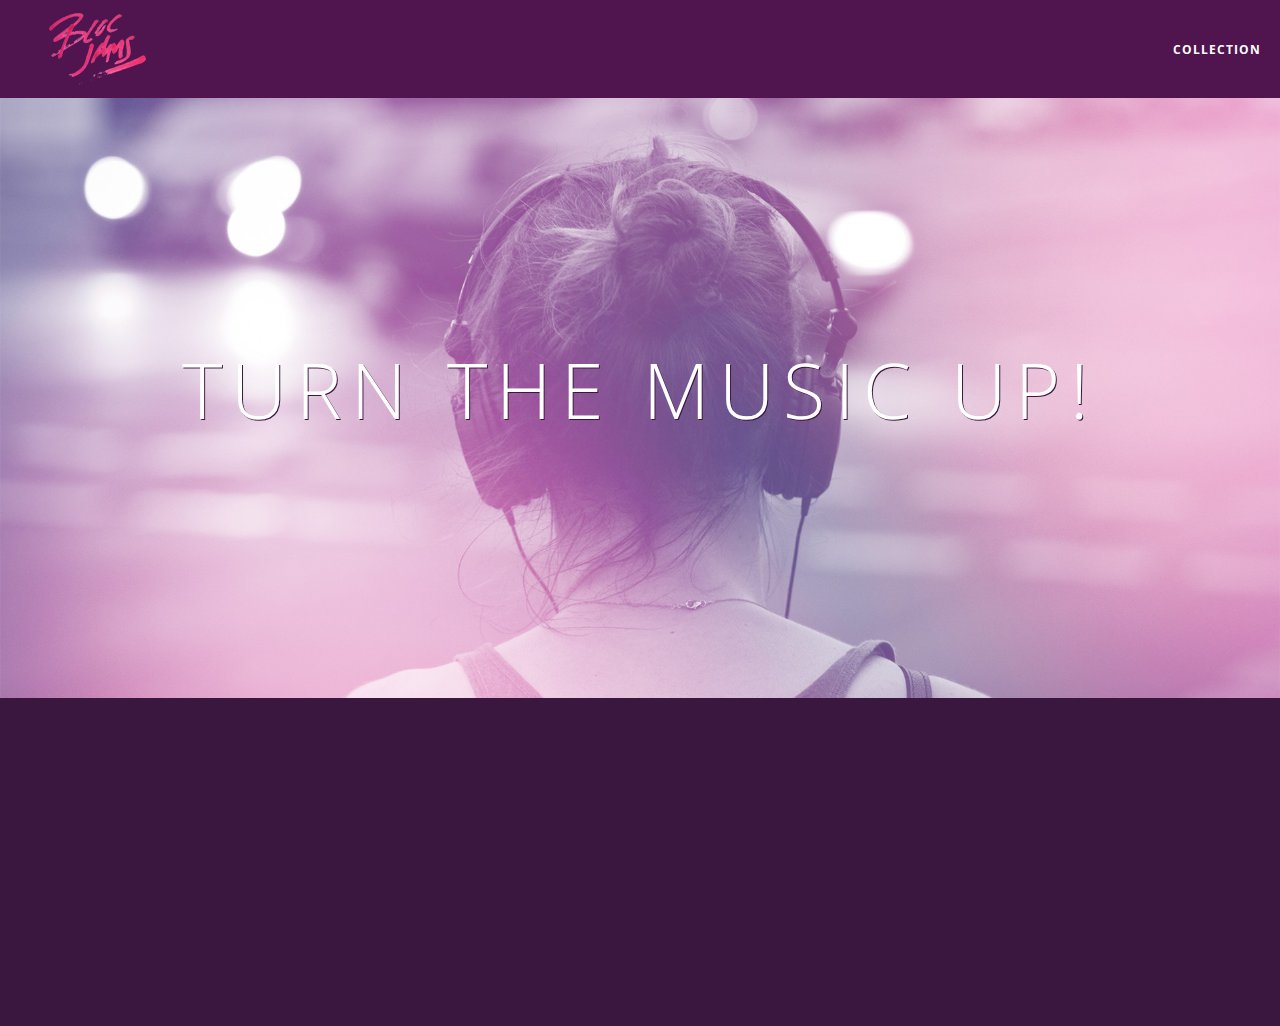
<file: index.html>
<!DOCTYPE html>
<html>
<head>
  <title>Bloc Jams</title>
  <meta name="viewport" content="width=device-width, initial-scale=1">
  <link rel="stylesheet" type="text/css" href="http://fonts.googleapis.com/css?family=Open+Sans:400,800,600,700,300">
  <link rel="stylesheet" type="text/css" href="http://code.ionicframework.com/ionicons/2.0.1/css/ionicons.min.css">
  <link rel="stylesheet" type="text/css" href="styles/normalize.css">
  <link rel="stylesheet" type="text/css" href="styles/main.css">
  <link rel="stylesheet" type="text/css" href="styles/landing.css">
</head>
<body class="landing">
  <nav class="navbar"> <!-- navigation bar -->
    <a href="index.html" class="logo">
      <img src="assets/images/bloc_jams_logo.png" alt="bloc jams logo">
    </a>
    <div class="links-container">
      <a href="collection.html" class="navbar-link">collection</a>
    </div>
  </nav>
  <section class="hero-content"> <!-- hero content -->
    <h1 class="hero-title">Turn the music up!</h1>
  </section>
  <section class="selling-points container clearfix"> <!-- selling points -->
    <div class="point column third">
      <span class="ion-music-note"></span>
      <h5 class="point-title">Choose your music</h5>
      <p class="point-description">The world is full of music; why should you have to listen to music that someone else chose?</p>
    </div>
    <div class="point column third">
      <span class="ion-radio-waves"></span>
      <h5 class="point-title">Unlimited, streaming, ad-free</h5>
      <p class="point-description">No arbitrary limits. No distractions.</p>
    </div>
    <div class="point column third">
      <span class="ion-iphone"></span>
      <h5 class="point-title">Mobile enabled</h5>
      <p class="point-description">Listen to your music on the go. This streaming service is available on all mobile platforms.</p>
    </div>
  </section>
  <script src="https://code.jquery.com/jquery-2.1.3.min.js"></script>
  <script src="scripts/landing.js"></script>
  <!-- animatePoints(); -->
</body>
</html>
</file>
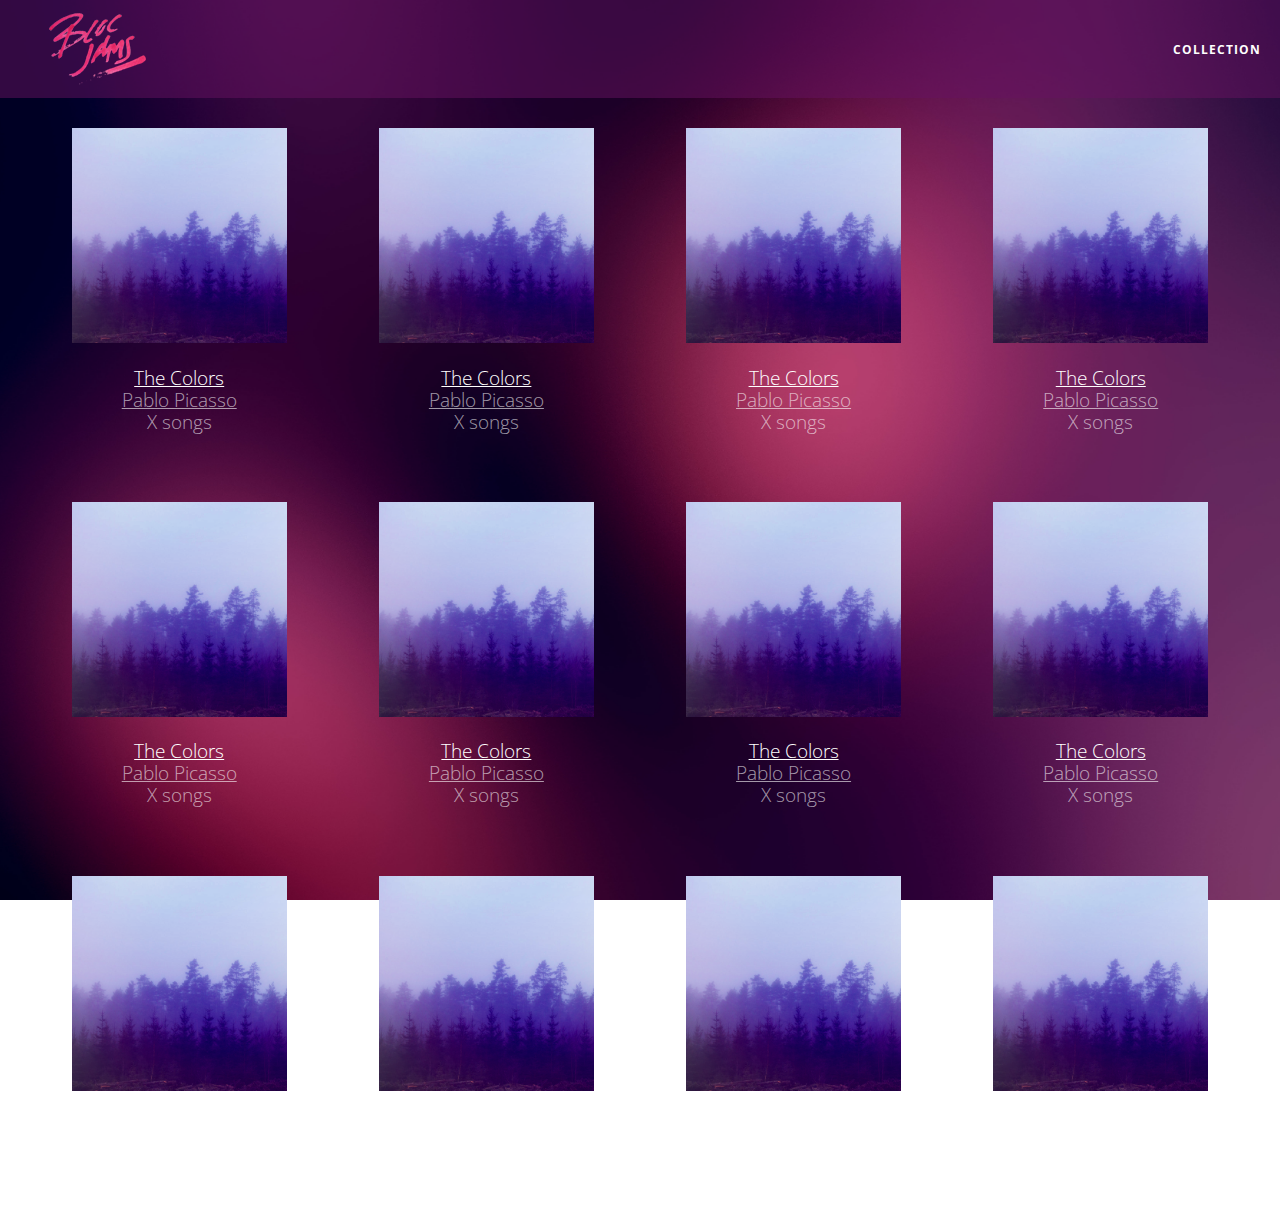
<file: collection.html>
<!DOCTYPE html>
<html>
<head>
  <title>Bloc Jams</title>
  <meta name="viewport" content="width=device-width, initial-scale=1">
  <link rel="stylesheet" type="text/css" href="http://fonts.googleapis.com/css?family=Open+Sans:400,800,600,700,300">
  <link rel="stylesheet" type="text/css" href="http://code.ionicframework.com/ionicons/2.0.1/css/ionicons.min.css">
  <link rel="stylesheet" type="text/css" href="styles/normalize.css">
  <link rel="stylesheet" type="text/css" href="styles/main.css">
  <link rel="stylesheet" type="text/css" href="styles/collection.css">
</head>
<body class="collection">

  <nav class="navbar"> <!-- nav bar -->
    <a href="index.html" class="logo">
      <img src="assets/images/bloc_jams_logo.png" alt="bloc jams logo">
    </a>
    <div class="links-container">
      <a href="collection.html" class="navbar-link">collection</a>
    </div>
  </nav>

  <section class="album-covers container clearfix">

  </section>
  <script src="https://code.jquery.com/jquery-2.1.3.min.js"></script>
  <script src="scripts/collection.js"></script>
</body>
</html>
</file>
<file: styles/main.css>
*, *::before, *::after {
  -moz-box-sizing: border-box;
  -webkit-box-sizing: border-box;
  box-sizing: border-box;
}

html {
  height: 100%; /* makes sure our HTML takes up 100% of the browser window */
  font-size: 100%;
}

body {
  font-family: 'Open Sans'; /* sets our font to the "Open Sans" typeface */
  color: white;             /* sets the text color to white */
  min-height: 100%;         /* says the height of the body must be, at minimum, 100% of the window */
}

.navbar {
  position: relative;
  padding: 0.5rem;
  /* #1 */
  background-color: rgba(101,18,95,0.5);
  /* #2 */
  z-index: 1;
}

.navbar .logo {
  position: relative;
  left: 2rem;
  cursor: pointer;  /* produces the finger-pointer icon when you hover over the logo */
}

.navbar .links-container {
  display: table;
  position: absolute;
  top: 0;
  right: 0;
  height: 100px;
  color: white;
  /* #3 */
  text-decoration: none;
}

.links-container .navbar-link {
  display: table-cell;
  position: relative;
  height: 100%;
  padding-left: 1rem;
  padding-right: 1rem;
  /* #4 */
  vertical-align: middle;
  color: white;
  font-size: 0.625rem;
  letter-spacing: 0.05rem;
  font-weight: 700;
  text-transform: uppercase;
  /* #3 */
  text-decoration: none;
  cursor: pointer;
}

/* #5 */
.links-container .navbar-link:hover {
  color: rgb(233,50,117);
}

.container {
  margin: 0 auto;
  max-width: 64rem;
}

/* Medium screens (640px) */
@media (min-width: 640px) {
  html { font-size: 112%; }

  .column {
    float: left;
    padding-left: 1rem;
    padding-right: 1rem;
  }

  .column.full { width: 100%; }
  .column.two-thirds { width: 66.7%; }
  .column.half { width: 50%; }
  .column.third { width: 33.3%; }
  .column.fourth { width: 25%; }
  .column.flow-opposite { float: right; }

}

/* Large screens (1024px) */
@media (min-width: 1024px) {
  html { font-size: 120%; }
}

.clearfix::before,
.clearfix::after {
  content: " ";
  display: table;
}

.container.narrow {
  max-width: 56rem;
}
.clearfix::after {
  clear: both;
}
</file>
<file: styles/landing.css>
body.landing {
    background-color: rgb(58,23,63);
}

.hero-content {
    position: relative;
    min-height: 600px;
    background-image: url(../assets/images/bloc_jams_bg.jpg);
    background-repeat: no-repeat;
    background-position: center center;
    background-size: cover;
}

.hero-content .hero-title {
    position: absolute;
    top: 40%;
    -webkit-transform: translateY(-50%);
    -moz-transform: translateY(-50%);
    transform: translateY(-50%);
    width: 100%;
    text-align: center;
    font-size: 4rem;
    font-weight: 300;
    text-transform: uppercase;
    letter-spacing: 0.5rem;
    text-shadow: 1px 1px 0px rgb(58,23,63);
}

.selling-points {
    position: relative;
}

.point {
    position: relative;
    padding: 2rem;
    text-align: center;
    opacity: 0;
    -webkit-transform: scaleX(0.9) translateY(3rem);
    -moz-transform: scaleX(0.9) translateY(3rem);
    transform: scaleX(0.9) translateY(3rem);
    -webkit-transition: all 0.25s ease-in-out;
    -moz-transition: all 0.25s ease-in-out;
    transition: all 0.25s ease-in-out;
    -webkit-transition-delay: 0.1s;
    -moz-transition-delay: 0.1s;
    transition-delay: 0.1s;
}

.point .point-title {
    font-size: 1.25rem;
}

.ion-music-note,
.ion-radio-waves,
.ion-iphone {
    color: rgb(233,50,117);
    font-size: 5rem;
}
</file>
<file: styles/collection.css>
body.collection {
    background-image: url(../assets/images/blurred_backgrounds/blur_bg_2.jpg);
    background-repeat: no-repeat;
    background-attachment: fixed;
    background-position: center center;
    background-size: cover;
}

.album-covers {
    position: relative;
}

.collection-album-container {
    position: relative;
    margin-top: 30px;
    margin-bottom: 20px;
    text-align: center;
}

.collection-album-container .caption {
    margin-top: 10px;
}

.collection-album-container .caption p {
    font-size: 1rem;
    font-weight: 300;
    color: rgba(255, 255, 255, 0.6);
}

.collection-album-container .caption p a {
    color: rgba(255, 255, 255, 0.6);
}

.collection-album-container .caption p a.album-name {
    color: white;
}

.collection-album-container img {
    width: 80%;
}
</file>
